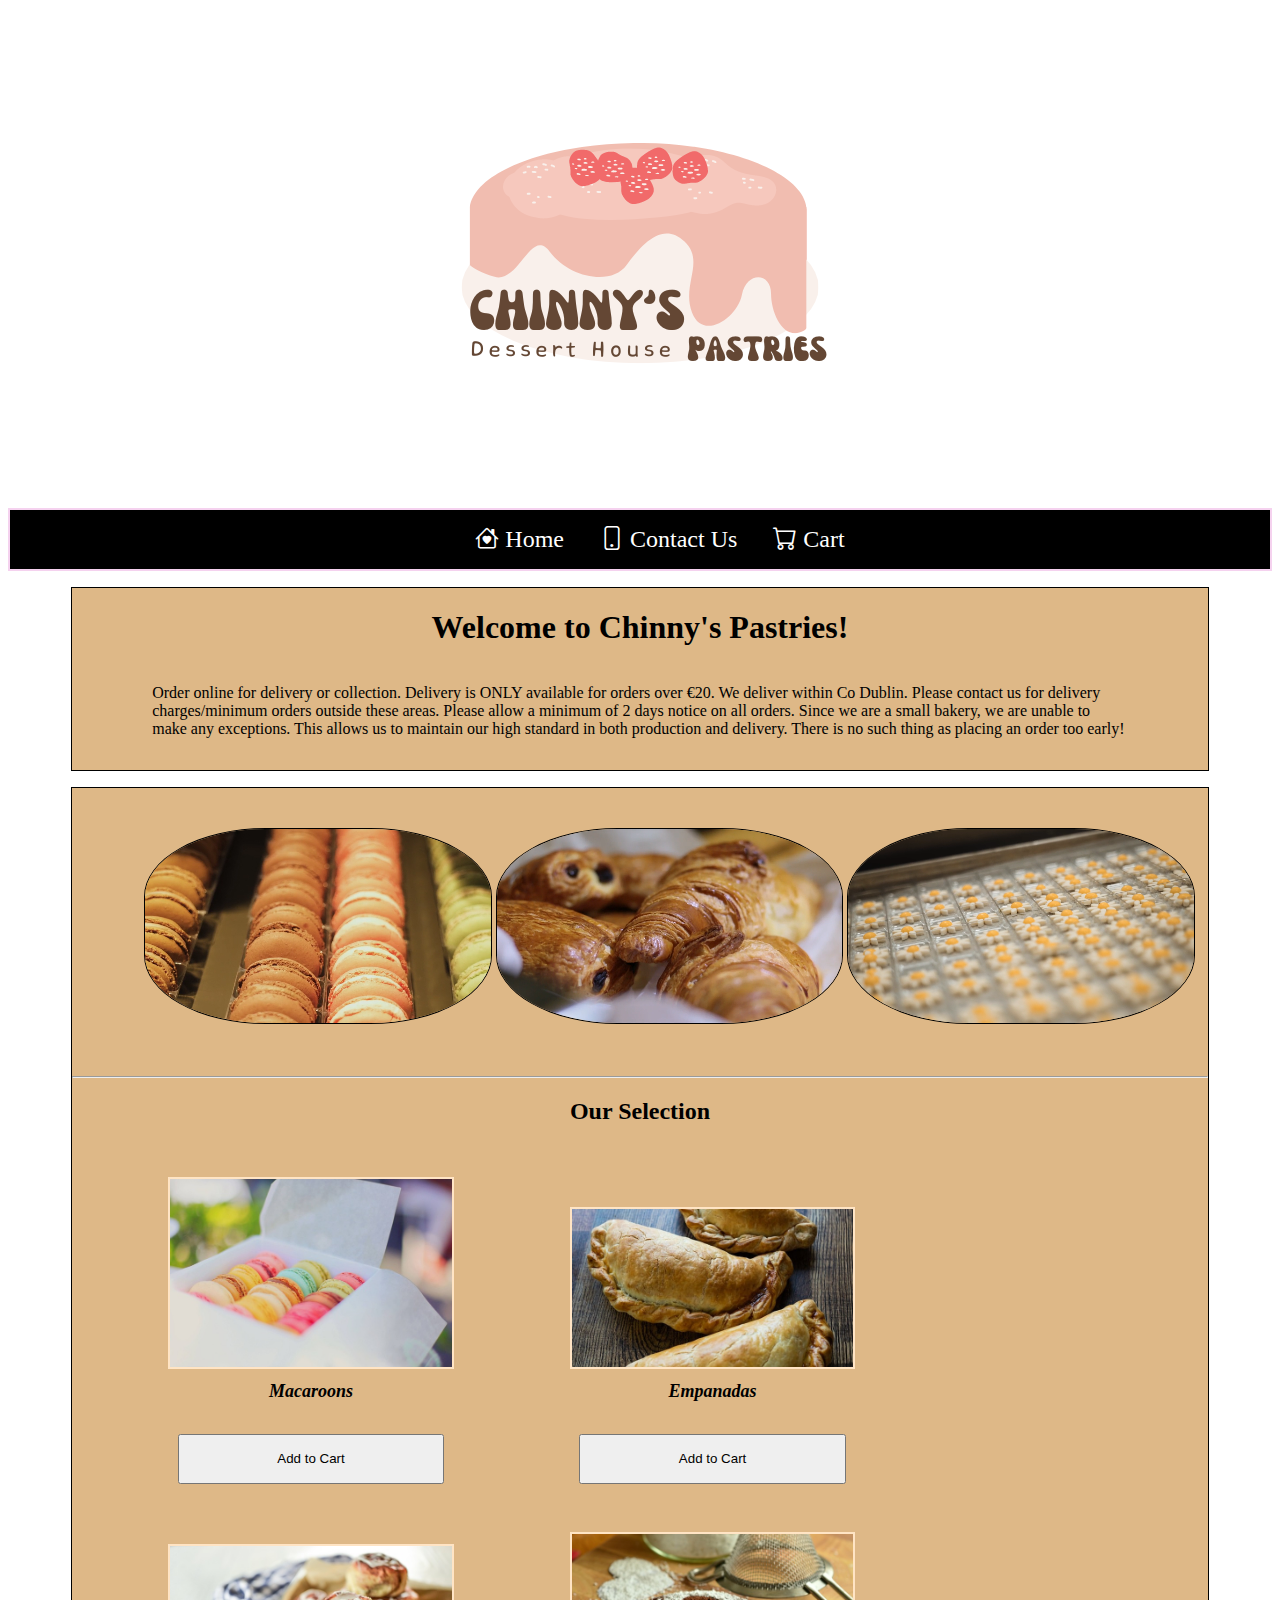
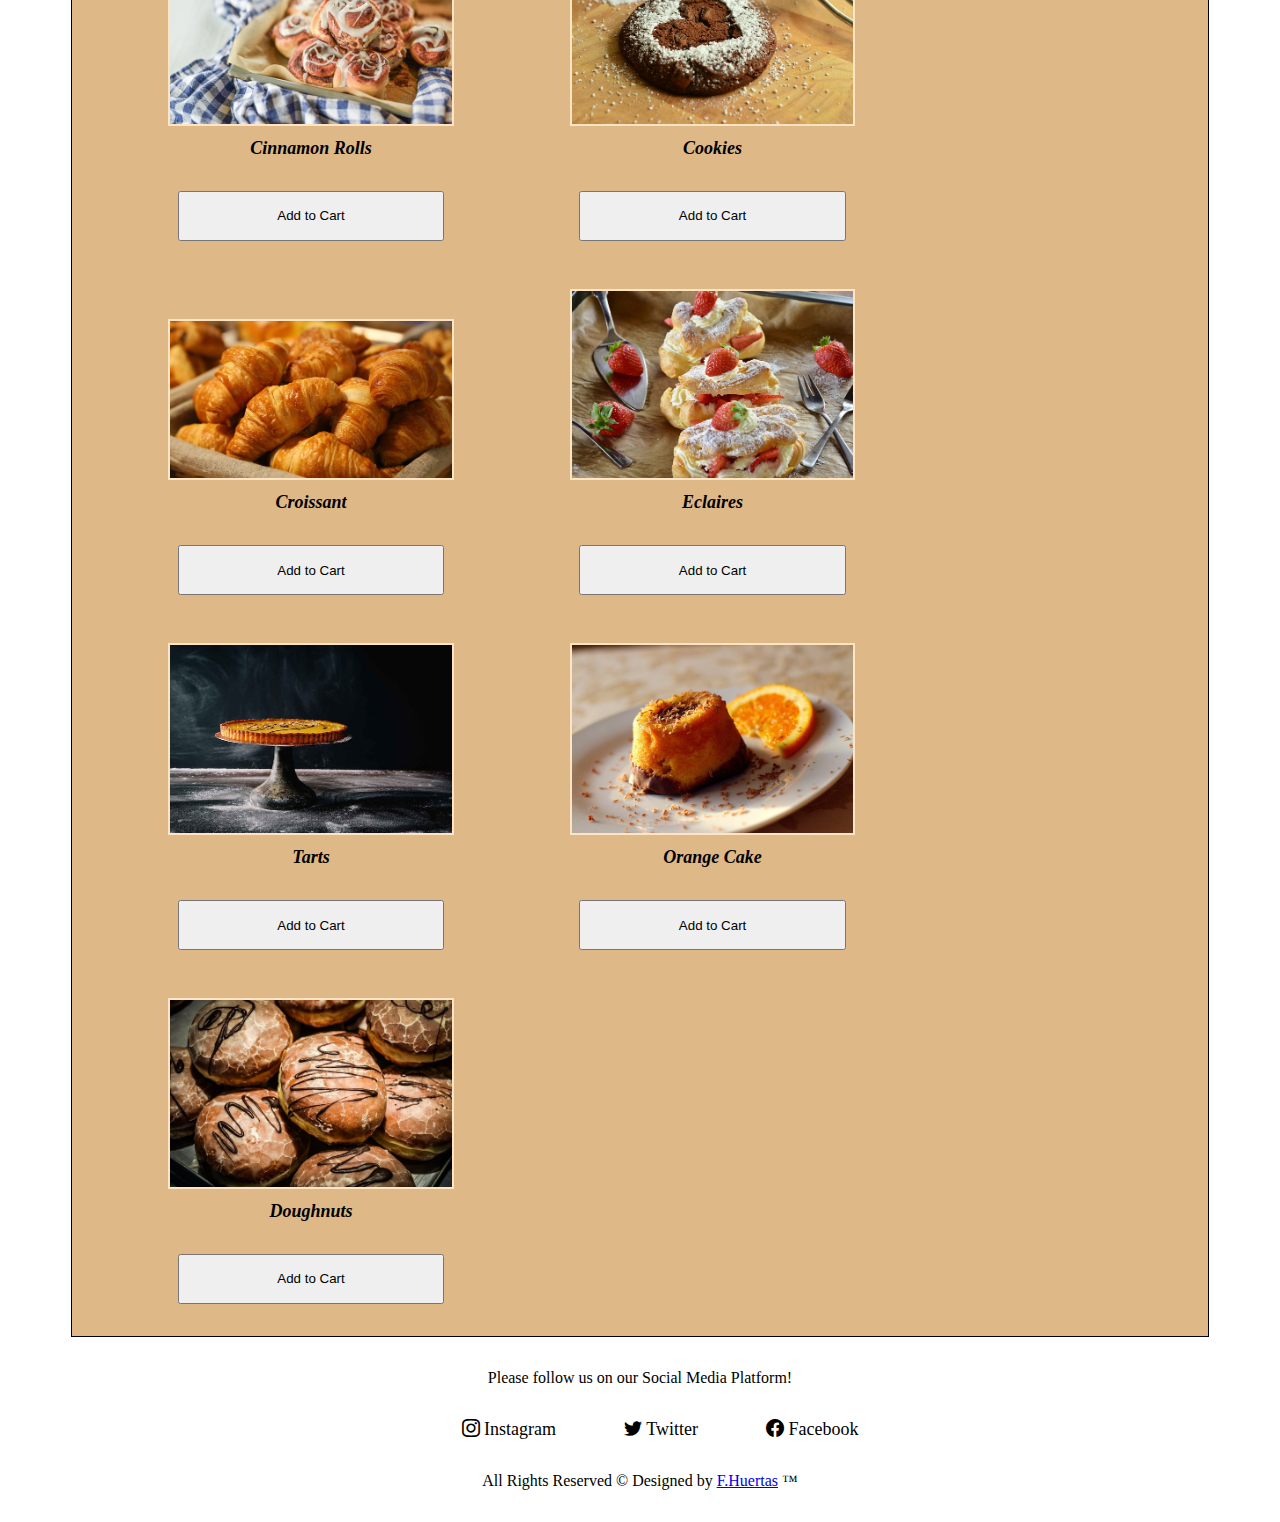
<file: index.html>
<!DOCTYPE html>
<html lang="en">

<head>
    <meta charset="UTF-8">
    <meta name="viewport" content="width=device-width, initial-scale=1.0">
    <meta name="author" content="F.Huertas">
    <meta name="description" content="Chinny's Shop">
    <meta name="keywords" content="Baking, Pastries, Bread, Desserts">
    <title>Chinny's Pastries</title>
    <link rel="stylesheet" type="text/css" href="style.css">
    <link rel="stylesheet" href="https://cdn.jsdelivr.net/npm/bootstrap-icons@1.11.3/font/bootstrap-icons.min.css">
</head>

<body>
    <header>
        <img id="logo" src="Bake.png" alt="logo">
        <nav>
            <ul class="nav-list">
                <li><a href="#"><i class="bi bi-house-heart"></i> Home</a></li>
                <li><a href="contacts.html" target="_blank"><i class="bi bi-phone"></i> Contact Us</a></li>
                <li><a href="#"><i class="bi bi-cart"></i> Cart</a></li>
            </ul>
        </nav>
    </header>
    <section>
        <h1 style="text-align: center;">Welcome to Chinny's Pastries!</h1>
        <p>
            Order online for delivery or collection. Delivery is ONLY available for orders over €20.

            We deliver within Co Dublin. Please contact us for delivery charges/minimum orders outside these areas.

            Please allow a minimum of 2 days notice on all orders. Since we are a small bakery, we are unable to make
            any exceptions. This allows us to maintain our high standard in both production and delivery. There is no
            such thing as placing an order too early!
        </p>
    </section>
    <section>

        <div class="video-container">
            <video src="macaroonsVideo.mp4" autoplay muted loop></video>
            <video src="Croissants.mp4" autoplay muted loop></video>
            <video src="flowerCookie.mp4" autoplay muted loop></video>
        </div>
        <hr>
        <h2 style="text-align: center;"> Our Selection </h2>
        <ul class="shop-items-container">

            <li>
                <figure>
                    <img src="macarons.jpg" alt="Macaroons" width="400" height="300">
                    <figcaption><i>Macaroons</i></figcaption>
                </figure><input type="Button" value="Add to Cart">
            </li>
            <li>
                <figure><img src="empanada.jpg" alt="Empanada" width="400" height="300">
                    <figcaption><i>Empanadas</i></figcaption>
                </figure>
                <input type="Button" value="Add to Cart">
            </li>
            <li>
                <figure><img src="cinnamonrolls.jpg" alt="Cinnamonrolls" width="400" height="300">
                    <figcaption><i>Cinnamon Rolls</i></figcaption>
                </figure>
                <input type="Button" value="Add to Cart">
            </li>
            <li>
                <figure><img src="cookie.jpg" alt="Cookie" width="400" height="300">
                    <figcaption><i>Cookies</i></figcaption>
                </figure>
                <input type="Button" value="Add to Cart">
            </li>
            <li>
                <figure><img src="croissant.jpg" alt="Croissant" width="400" height="300">
                    <figcaption><i>Croissant</i></figcaption>
                </figure>
                <input type="Button" value="Add to Cart">
            </li>
            <li>
                <figure><img src="Eclaire.jpg" alt="Eclaire" width="400" height="300">
                    <figcaption><i>Eclaires</i></figcaption>
                </figure>
                <input type="Button" value="Add to Cart">
            </li>
            <li>
                <figure><img src="Tart.jpg" alt="Tart" width="400" height="300">
                    <figcaption><i>Tarts</i></figcaption>
                </figure>
                <input type="Button" value="Add to Cart">
            </li>
            <li>
                <figure><img src="OrangeCake.jpg" alt="Orange Cake" width="400" height="300">
                    <figcaption><i>Orange Cake</i></figcaption>
                </figure>
                <input type="Button" value="Add to Cart">
            </li>
            <li>
                <figure><img src="Doughnuts.jpg" alt="Doughnuts" width="400" height="300">
                    <figcaption><i>Doughnuts</i></figcaption>
                </figure>
                <input type="Button" value="Add to Cart">
            </li>
        </ul>
    </section>
    <footer>
        <p>Please follow us on our Social Media Platform!</p>
        <ul class="socials">
            <li><a href="https://www.instagram.com/" target="_blank"><i class="bi bi-instagram"></i> Instagram</a></li>
            <li><a href="https://twitter.com/home?lang=en" target="_blank"><i class="bi bi-twitter"></i> Twitter</a>
            </li>
            <li><a href="https://www.facebook.com/" target="_blank"><i class="bi bi-facebook"></i> Facebook</a></li>
        </ul>
        <p>All Rights Reserved &copy; Designed by <a href="#">F.Huertas</a> &trade;</p>
    </footer>
</body>

</html>
</file>
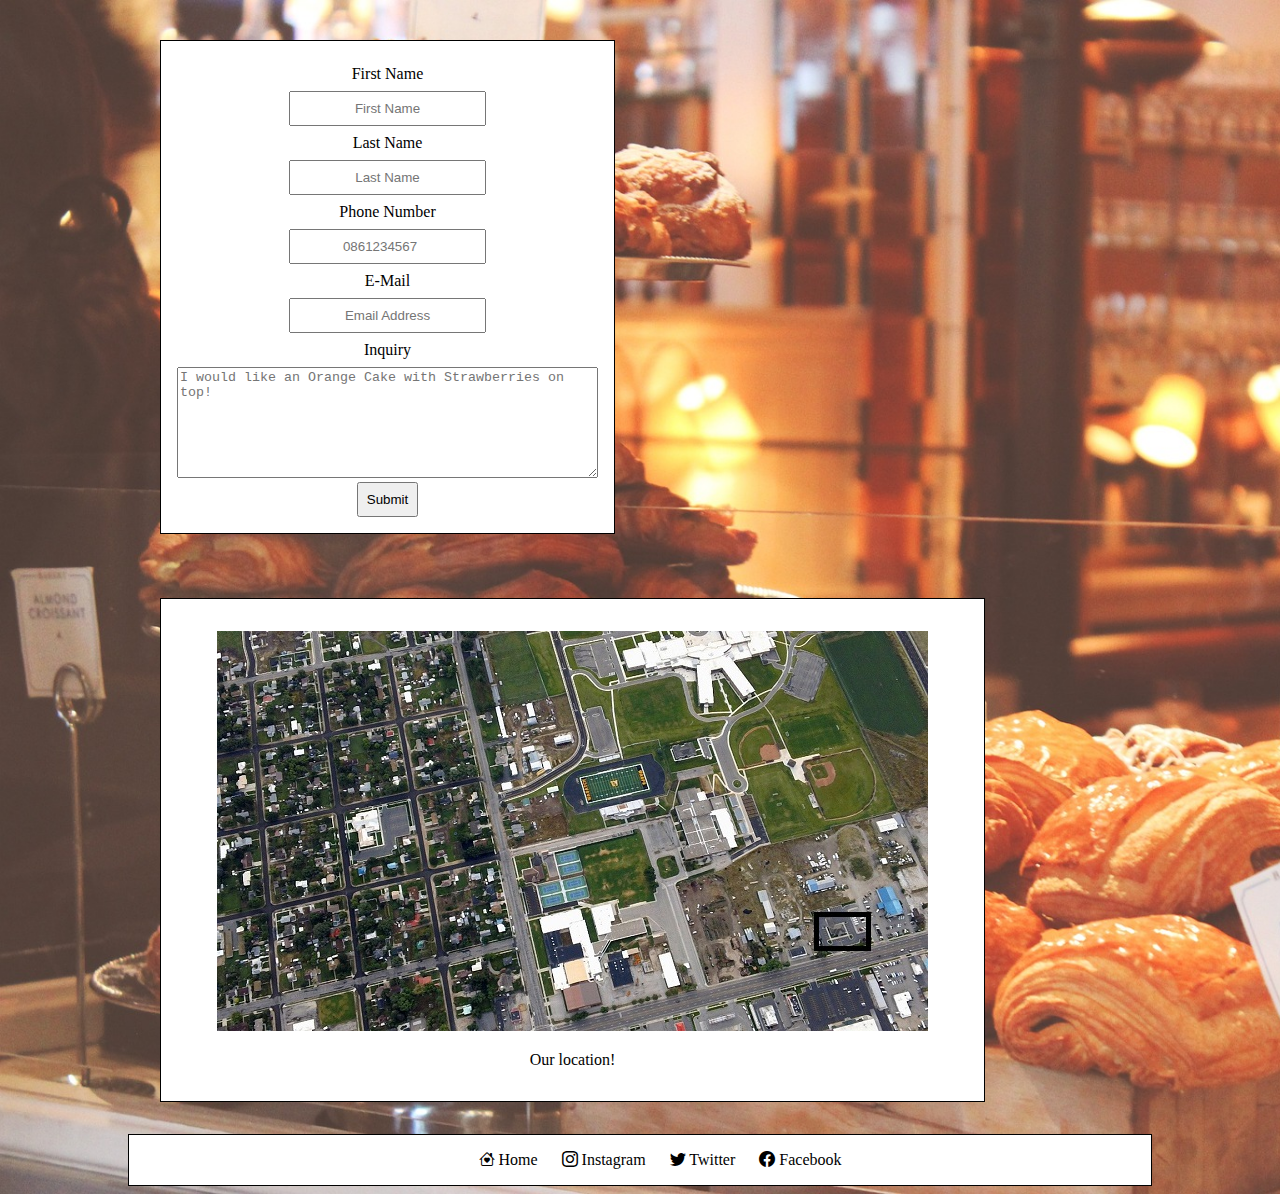
<file: contacts.html>
<!DOCTYPE html>
<html lang="en">

<head>
    <meta charset="UTF-8">
    <meta name="viewport" content="width=device-width, initial-scale=1.0">
    <link rel="stylesheet" href="https://cdn.jsdelivr.net/npm/bootstrap-icons@1.11.3/font/bootstrap-icons.min.css">
    <title>Contact Us !</title>
    <style>
        body {
            background-image: url("backgroundContacts.jpg");
            background-size: cover;
            background-repeat: no-repeat;
            margin-left: 10%;
            margin-right: 10%;
        }

        #form-div,
        #location-div {
            float: left;
            background-color: white;
            border: 1px solid black;
            margin: 2rem;
            padding: 1rem;
        }

        #main-container {
            margin: auto;
        }

        label,
        input {
            display: block;
            margin: 0 auto;
            text-align: center;
            padding: 0.5rem;
        }

        footer {
            border: 1px solid black;
            clear: left;
            background-color: white;
        }

        img {
            width: 100%;
            height: fit-content;
        }

        ul {
            list-style-type: none;
            text-align: center;
        }

        ul li {
            display: inline;
            margin: 10px;
        }

        ul li a {
            text-decoration: none;
            color: black;
        }

        ul li a:hover {
            color: hotpink;
            text-shadow: 5px 5px 5px pink;
        }

        figcaption {
            margin: 1em;
        }
    </style>
</head>

<body>
    <div id="main-container">
        <div id="form-div">
            <form action="#">
                <label>First Name</label>
                <input type="text" id="firstname" name="firstname" placeholder="First Name">

                <label>Last Name</label>
                <input type="text" id="lastname" name="lastname" placeholder="Last Name">

                <label>Phone Number</label>
                <input type="number" id="number" name="number" placeholder="0861234567" required>

                <label>E-Mail</label>
                <input type="email" id="email" name="email" placeholder="Email Address">

                <label>Inquiry</label>
                <textarea cols="50" rows="7" minlength="20" maxlength="300"
                    placeholder="I would like an Orange Cake with Strawberries on top!"></textarea>

                <input type="button" value="Submit">
            </form>
        </div>
        <div id="location-div">
            <figure>
                <img src="location.jpg" usemap="#image-Map" alt="location" width="711" height="400">
                <figcaption style="text-align: center;">Our location!</figcaption>
            </figure>
            <map name="image-Map">
                <area class="location-target" target="_blank" shape="rect" coords="595,281,653,308" alt="location"
                    href="#" title="We're here!">
            </map>
        </div>
    </div>
    <footer>
        <ul class="socials">
            <li><a href="index.html"><i class="bi bi-house-heart"></i> Home</a></li>
            <li><a href="https://www.instagram.com/" target="_blank"><i class="bi bi-instagram"></i> Instagram</a></li>
            <li><a href="https://twitter.com/home?lang=en" target="_blank"><i class="bi bi-twitter"></i> Twitter</a>
            </li>
            <li><a href="https://www.facebook.com/" target="_blank"><i class="bi bi-facebook"></i> Facebook</a></li>
        </ul>
    </footer>
</body>

</html>
</file>
<file: style.css>
#logo {
    display: block;
    margin: auto;
}

section {
    margin-top: 1rem;
    margin-left: 5%;
    margin-right: 5%;
    border: 1px solid black;
    background-color: burlywood;
}

figcaption {
    text-align: center;
    margin-bottom: 2rem;
    margin-top: 0.5rem;
    font-weight: bold;
    font-size: large;
}

ul.nav-list {
    text-align: center;
}

nav ul.nav-list li {
    list-style-type: none;
    display: inline;
    font-size: 1.5rem;
    margin: 1rem;
}

.nav-list a {
    text-decoration: none;
    color: rgb(255, 255, 255);
}

li a:hover {
    text-shadow: 1px 2px 3px hotpink;
}

nav {
    display: block;
    width: auto;
    border: 2px solid rgb(245, 210, 239);
    background-color: black;
}

p {
    padding: 1rem;
    padding-left: 5rem;
    padding-right: 5rem;
}

video {
    border-radius: 35%;
    border: 1px solid black;
    text-shadow: 5px 5px 5px pink;
    width: 27vw;
    height: fit-content;
    margin-top: 2em;
    margin-bottom: 2em;
}

.video-container {
    display: inline-block;
    justify-content: center;
    margin-left: 4rem;
    padding: 0.5rem;
}

.shop-items-container li {
    margin: 0.5rem;
    padding: 0.5rem;
    list-style-type: none;
    display: inline-block;
}

li img {
    border: 2px solid bisque;
    width: 22vw;
    height: fit-content;
}

input {
    display: block;
    width: 20em;
    height: 50px;
    margin: auto;
}

input:hover {
    box-shadow: 5px 5px 10px grey;
}

footer {
    text-align: center;
    margin: 1rem;
}

.socials li {
    display: inline;
    margin: 2rem;
}

.socials li a {
    text-decoration: none;
    color: black;
    font-size: large;
}
</file>
